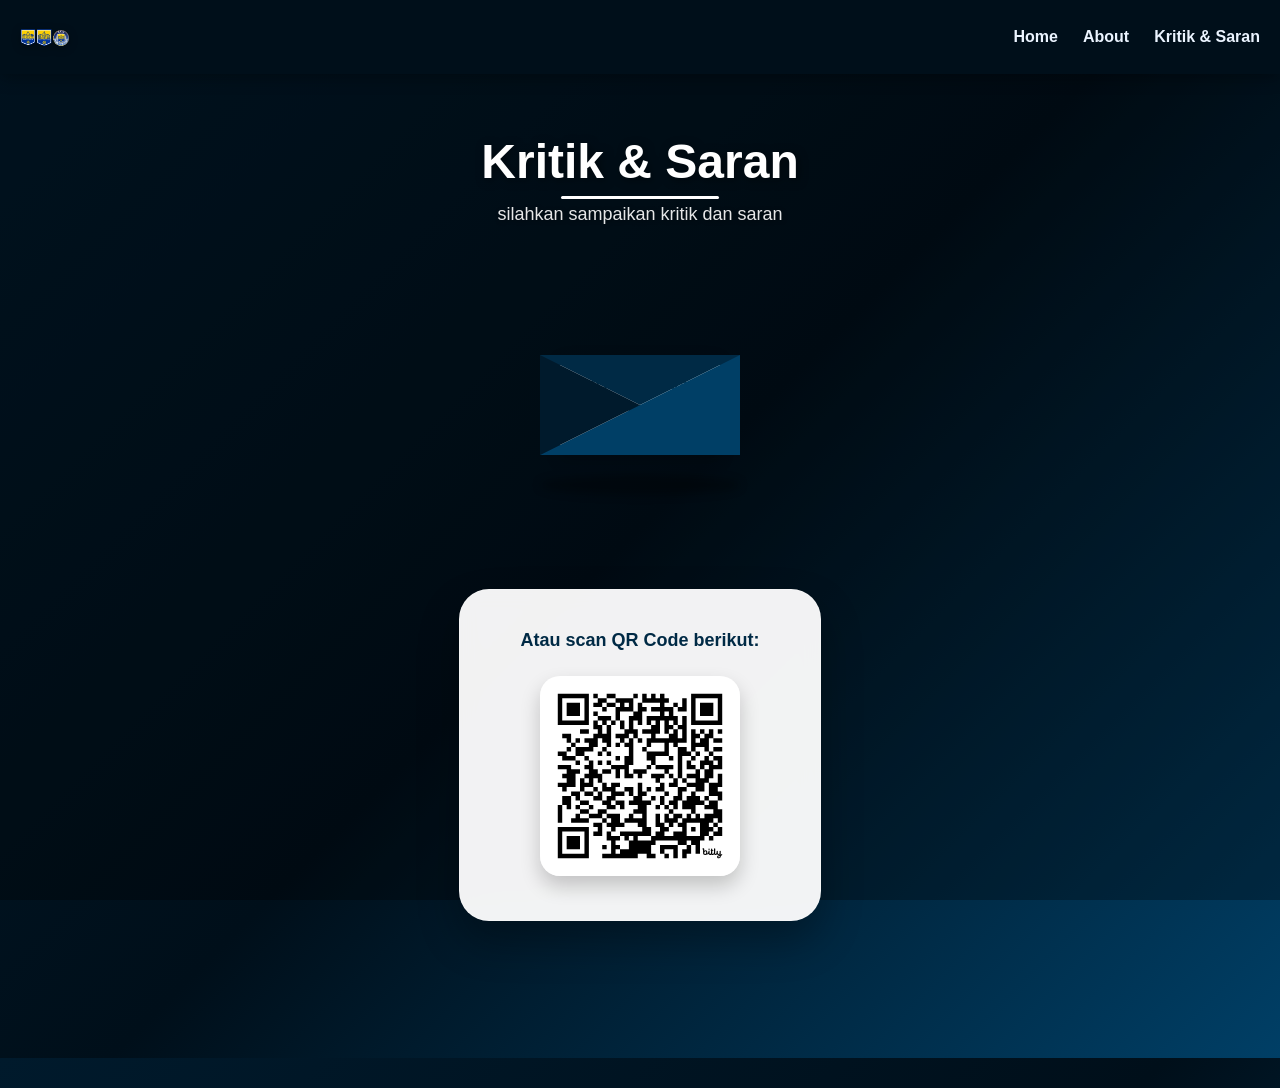
<file: osssaran.html>
<!DOCTYPE html>
<html lang="id">
<head>
<meta charset="UTF-8">
<meta name="viewport" content="width=device-width, initial-scale=1.0">
<title>OSS67 - Kritik & Saran</title>
<style>
    /* ROOT VARIABLES */
    :root {
        --primary: #002a45;
        --primary-darker: #001a2c;
        --primary-darkest: #000f1a;
        --accent: #003f66;
        --accent-light: #005588;
        --light: #ebf4ff;
        --white: #ffffff;
        --overlay: rgba(0, 0, 0, 0.4);
    }

    /* RESET */
    * {
        margin: 0;
        padding: 0;
        box-sizing: border-box;
        font-family: 'Segoe UI', sans-serif;
    }

   /* gradasi background */
    body {
        background: linear-gradient(135deg, var(--primary-darker) 0%, var(--primary-darkest) 50%, var(--accent) 100%);
        min-height: 100vh;
        position: relative;
    }

    /* OVERLAY UNTUK EFEK GELAP */
    body::before {
        content: '';
        position: fixed;
        top: 0;
        left: 0;
        width: 100%;
        height: 100%;
        background: rgba(0, 0, 0, 0.3);
        pointer-events: none;
        z-index: 0;
    }

    /* Pastikan konten di atas overlay */
    nav, section, footer {
        position: relative;
        z-index: 1;
    }

    /* NAVBAR */
    nav {
        background: var(--primary-darkest);
        color: var(--light);
        padding: 10px 20px;
        position: relative;
        z-index: 10;
        box-shadow: 0 4px 15px rgba(0, 0, 0, 0.3);
    }

    .nav-container {
        max-width: 1300px;
        margin: 0 auto;
        display: flex;
        justify-content: space-between;
        align-items: center;
    }

    .logoss img {
        height: 50px;
        filter: drop-shadow(0 2px 4px rgba(0,0,0,0.3));
    }

    nav ul {
        display: flex;
        list-style: none;
        gap: 25px;
    }

    nav a {
        color: var(--light);
        text-decoration: none;
        font-weight: 600;
        transition: 0.3s ease;
        position: relative;
        padding: 5px 0;
    }

    nav a::after {
        content: '';
        position: absolute;
        bottom: 0;
        left: 0;
        width: 0;
        height: 2px;
      
    }

    nav a:hover {
        opacity: 0.7;
    }

    nav a:hover::after {
        width: 100%;
    }

    /* PAGE CONTENT */
    .page {
        padding: 60px 0;
        min-height: calc(100vh - 200px);
        position: relative;
        z-index: 2;
    }

    .container {
        max-width: 1300px;
        margin: 0 auto;
        padding: 0 20px;
        text-align: center;
    }

    h1 {
        font-size: 48px;
        color: var(--white);
        margin-bottom: 15px;
        text-shadow: 2px 2px 10px rgba(0, 0, 0, 0.5);
        position: relative;
        display: inline-block;
    }

    h1::after {
        content: '';
        position: absolute;
        bottom: -10px;
        left: 25%;
        width: 50%;
        height: 3px;
        background: var(--white);
        border-radius: 3px;
    }

    .page > .container > p {
        font-size: 18px;
        color: var(--white);
        margin-bottom: 50px;
        opacity: 0.9;
        text-shadow: 1px 1px 5px rgba(0, 0, 0, 0.5);
    }

    /* LINK / ANIMATED MAIL */
    .letter-image {
        text-decoration: none;
        display: inline-block;
        margin: 30px auto;
        cursor: pointer;
        transition: transform 0.3s ease;
    }

    .letter-image:hover {
        transform: scale(1.05);
    }

    .animated-mail {
        position: relative;
        width: 200px;
        height: 150px;
        margin: 0 auto 20px;
        transition: all 0.3s ease;
    }

    .body {
        position: absolute;
        bottom: 0;
        width: 0;
        height: 0;
        border-style: solid;
        border-width: 0 0 100px 200px;
        border-color: transparent transparent var(--accent) transparent;
        z-index: 2;
    }

    .top-fold {
        position: absolute;
        top: 50px;
        width: 0;
        height: 0;
        border-style: solid;
        border-width: 50px 100px 0 100px;
        border-color: var(--primary) transparent transparent transparent;
        z-index: 2;
    }

    .back-fold {
        position: absolute;
        bottom: 0;
        width: 200px;
        height: 100px;
        background: var(--primary);
        z-index: 0;
    }

    .left-fold {
        position: absolute;
        bottom: 0;
        width: 0;
        height: 0;
        border-style: solid;
        border-width: 50px 0 50px 100px;
        border-color: transparent transparent transparent var(--primary-darker);
        z-index: 2;
    }

    .letter {
        position: absolute;
        left: 20px;
        bottom: 0;
        width: 160px;
        height: 100px;
        background: white;
        z-index: 1;
        border-radius: 5px 5px 0 0;
        transition: all 0.3s ease;
        box-shadow: 0 5px 15px rgba(0,0,0,0.2);
        display: flex;
        flex-direction: column;
        justify-content: center;
        align-items: center;
        padding: 15px;
    }

    .animated-mail:hover .letter {
        transform: translateY(-30px);
        height: 130px;
    }

    .letter-title {
        font-weight: bold;
        color: var(--primary);
        font-size: 14px;
        margin-bottom: 5px;
    }

    
    .letter-stamp {
        margin-top: 8px;
        width: 30px;
        height: 30px;
        border-radius: 50%;
        background: var(--primary);
        display: flex;
        align-items: center;
        justify-content: center;
    }

    .letter-stamp-inner {
        width: 15px;
        height: 15px;
        border-radius: 50%;
        background: var(--light);
    }

    .shadow {
        width: 200px;
        height: 20px;
        background: rgba(0, 0, 0, 0.3);
        border-radius: 50%;
        margin: 10px auto 0;
        filter: blur(4px);
        transition: all 0.3s ease;
    }

    .letter-image:hover .shadow {
        width: 220px;
        filter: blur(6px);
    }

    /* FORM CARD / QR SECTION */
    .form-card {
        margin-top: 60px;
        display: flex;
        justify-content: center;
    }

    .qr-section {
        background: rgba(255, 255, 255, 0.95);
        backdrop-filter: blur(10px);
        padding: 40px 60px;
        border-radius: 30px;
        box-shadow: 0 20px 40px rgba(0, 0, 0, 0.3);
        display: inline-block;
        transition: transform 0.3s ease, box-shadow 0.3s ease;
        border: 1px solid rgba(255, 255, 255, 0.2);
    }

    .qr-section:hover {
        transform: translateY(-10px);
        box-shadow: 0 30px 50px rgba(0, 0, 0, 0.4);
    }

    .qr-section p {
        font-size: 18px;
        margin-bottom: 25px;
        color: var(--primary);
        font-weight: 600;
    }

    .qr-section img {
        width: 200px;
        height: 200px;
        border-radius: 20px;
        box-shadow: 0 10px 20px rgba(0, 0, 0, 0.2);
        transition: transform 0.3s ease;
    }

    .qr-section img:hover {
        transform: scale(1.05);
    }

    /* FOOTER */
    footer {
        text-align: center;
        padding: 30px 0;
        background: var(--primary-darkest);
        color: white;
        font-size: 14px;
        position: relative;
        z-index: 10;
        border-top: 1px solid var(--accent-light);
    }

    /* RESPONSIVE */
    @media (max-width: 768px) {
        h1 {
            font-size: 36px;
        }
        
        .qr-section {
            padding: 30px 20px;
        }
        
        .qr-section img {
            width: 150px;
            height: 150px;
        }
        
        .nav-container {
            flex-direction: column;
            gap: 10px;
        }
        
        nav ul {
            gap: 15px;
        }
    }

    /* SCROLL ANIMATION (opsional, bisa ditambahkan) */
    .fade-scroll {
        opacity: 0;
        transform: translateY(30px);
        transition: opacity 0.8s ease, transform 0.8s ease;
    }

    .fade-scroll.visible {
        opacity: 1;
        transform: translateY(0);
    }
</style>
</head>

<body>

<!-- NAVBAR -->
<nav>
    <div class="nav-container">
        <div class="logoss">
            <img src="LOGO OSS67.png" alt="Logo OSS67">
        </div>

        <ul>
            <li><a href="index.html">Home</a></li>
            <li><a href="ossabout.html">About</a></li>
            <li><a href="osssaran.html">Kritik & Saran</a></li>
        </ul>
    </div>
</nav>

<!-- CONTENT -->
<section class="page">
    <div class="container">
         
        <h1 class="fade-scroll">Kritik & Saran</h1>
        <p class="fade-scroll">silahkan sampaikan kritik dan saran</p>

        <!-- LINK KE GOOGLE FORM -->
       <a href="https://sites.google.com/view/kotaksaranosis/halaman-muka" 
   target="_blank" 
   class="letter-image fade-scroll" 
   onclick="openMail(event)">
            <div class="animated-mail">
                <div class="back-fold"></div>
                <div class="letter">
                    <div class="letter-title">
                        Isi Kritik & Saran
                    </div>
                   
                    <div class="letter-stamp">
                        <div class="letter-stamp-inner"></div>
                    </div>
                </div>
                <div class="top-fold"></div>
                <div class="body"></div>
                <div class="left-fold"></div>
            </div>
            <div class="shadow"></div>
        </a>

        <!-- QR -->
        <div class="form-card fade-scroll">
            <div class="qr-section">
                <p>Atau scan QR Code berikut:</p>
                <img src="QR SARAN OSIS.svg" alt="QR Code Google Form">
            </div>
        </div>

    </div>
</section>

<!-- FOOTER -->
<footer class="fade-scroll">
    OSS67 © 2026/2027
</footer>

<!-- SCROLL ANIMATION SCRIPT (opsional) -->
<script>
    // Function to check if element is in viewport
    function isElementInViewport(el) {
        var rect = el.getBoundingClientRect();
        var windowHeight = window.innerHeight || document.documentElement.clientHeight;
        return (rect.top <= windowHeight - 100 && rect.bottom >= 0);
    }

    // Function to handle scroll animation
    function handleScrollAnimation() {
        var elements = document.querySelectorAll('.fade-scroll');
        for (var i = 0; i < elements.length; i++) {
            if (isElementInViewport(elements[i])) {
                elements[i].classList.add('visible');
            }
        }
    }

    // Run on initial load
    document.addEventListener('DOMContentLoaded', function() {
        handleScrollAnimation();
    });

    // Run on scroll
    window.addEventListener('scroll', function() {
        handleScrollAnimation();
    });
</script>

</body>
</html>
</file>
